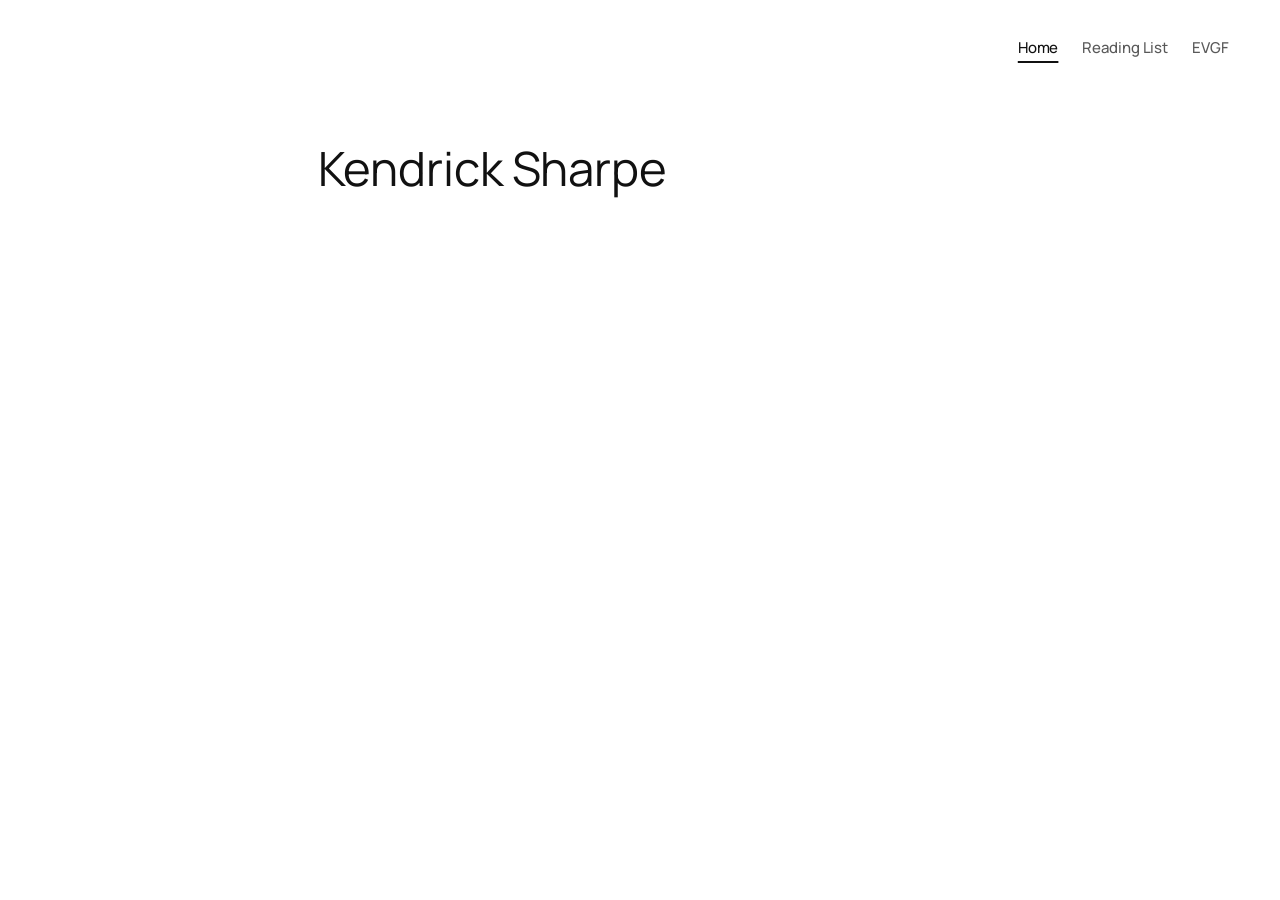
<file: index.html>
<!doctype html>
<html lang="en">
<head>
  <meta charset="utf-8">
  <meta name="viewport" content="width=device-width, initial-scale=1">
  <link rel="canonical" href="https://kendricksharpe.com/">
  <title>Kendrick Sharpe</title>
  <link rel="stylesheet" href="assets/site.css?v=right-nav-1">
  <script defer src="assets/site-nav.js?v=home"></script>
</head>
<body>
  <site-nav></site-nav>
  <main id="content">
    <div class="content">
      <h1>Kendrick Sharpe</h1>
    </div>
  </main>
</body>
</html>
</file>
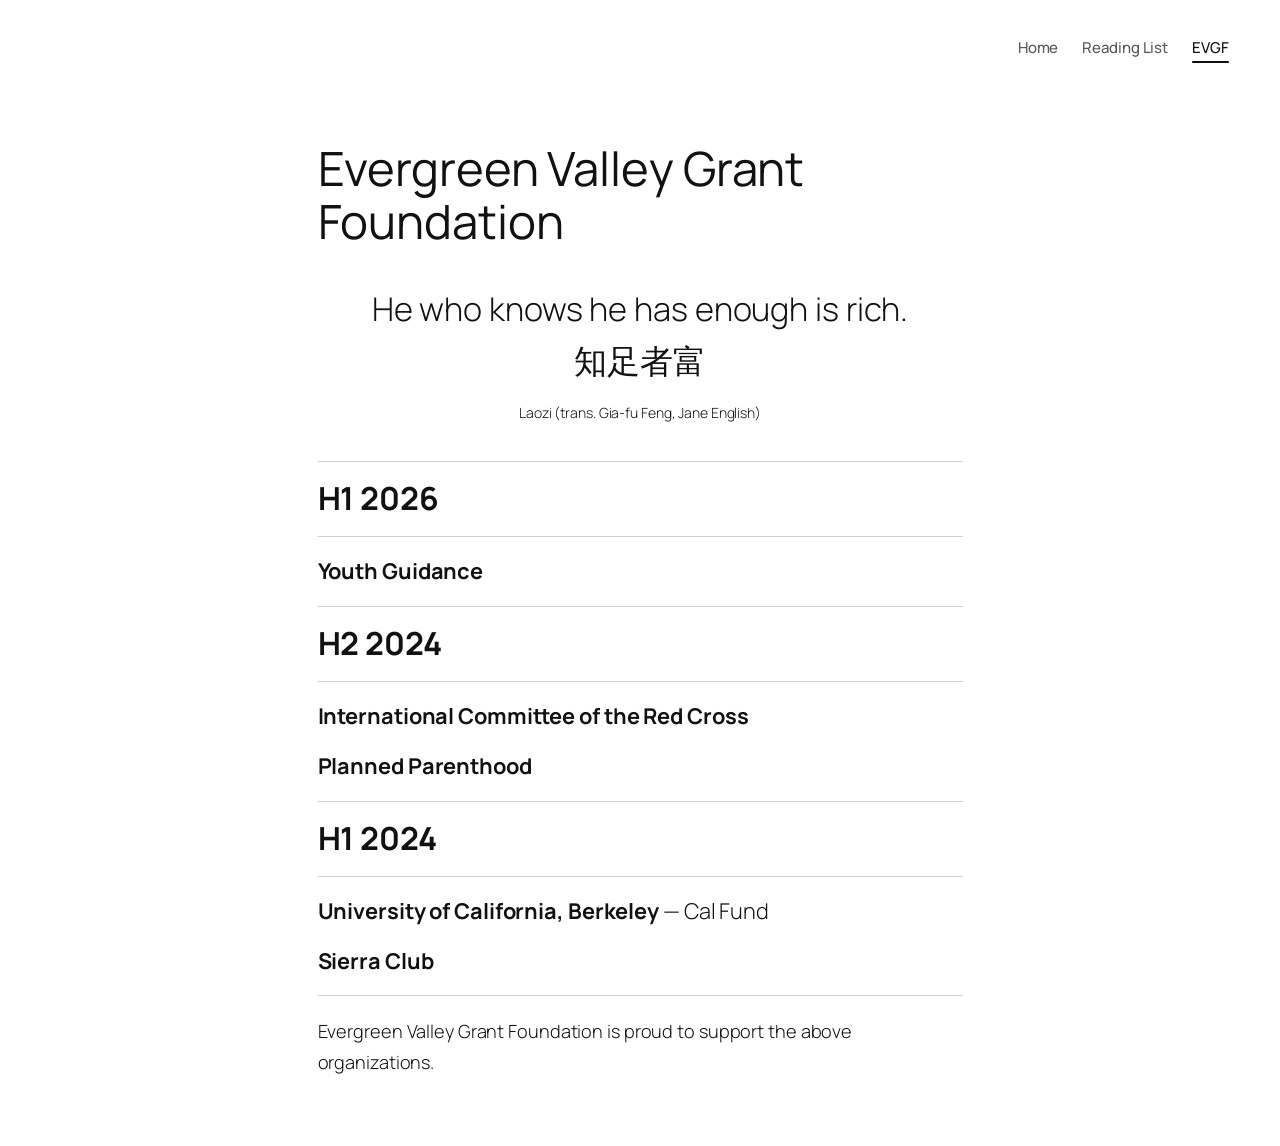
<file: evgf/index.html>
<!doctype html>
<html lang="en">
<head>
  <meta charset="utf-8">
  <meta name="viewport" content="width=device-width, initial-scale=1">
  <link rel="canonical" href="https://kendricksharpe.com/evgf/">
  <title>Evergreen Valley Grant Foundation — Kendrick Sharpe</title>
  <link rel="stylesheet" href="../assets/site.css?v=right-nav-1">
  <script defer src="../assets/site-nav.js?v=home"></script>
</head>
<body>
  <site-nav></site-nav>
  <main id="content">
    <div class="content">
      <h1>Evergreen Valley Grant Foundation</h1>
      <figure class="wp-block-pullquote">
        <blockquote cite="https://www.egreenway.com/taoism/ttclz33.htm">
          <p>He who knows he has enough is rich.<br><span lang="zh-Hant">知足者富</span></p>
          <cite>Laozi (trans. Gia-fu Feng, Jane English)</cite>
        </blockquote>
      </figure>
      <hr>
      <h2><strong>H1 2026</strong></h2>
      <hr>
      <p><strong>Youth Guidance</strong></p>
      <hr>
      <h2><strong>H2 2024</strong></h2>
      <hr>
      <p><strong>International Committee of the Red Cross</strong></p>
      <p><strong>Planned Parenthood</strong></p>
      <hr>
      <h2><strong>H1 2024</strong></h2>
      <hr>
      <p><strong>University of California, Berkeley</strong> — Cal Fund</p>
      <p><strong>Sierra Club</strong></p>
      <hr>
      <footer><small>Evergreen Valley Grant Foundation is proud to support the above organizations.</small></footer>
    </div>
  </main>
</body>
</html>
</file>
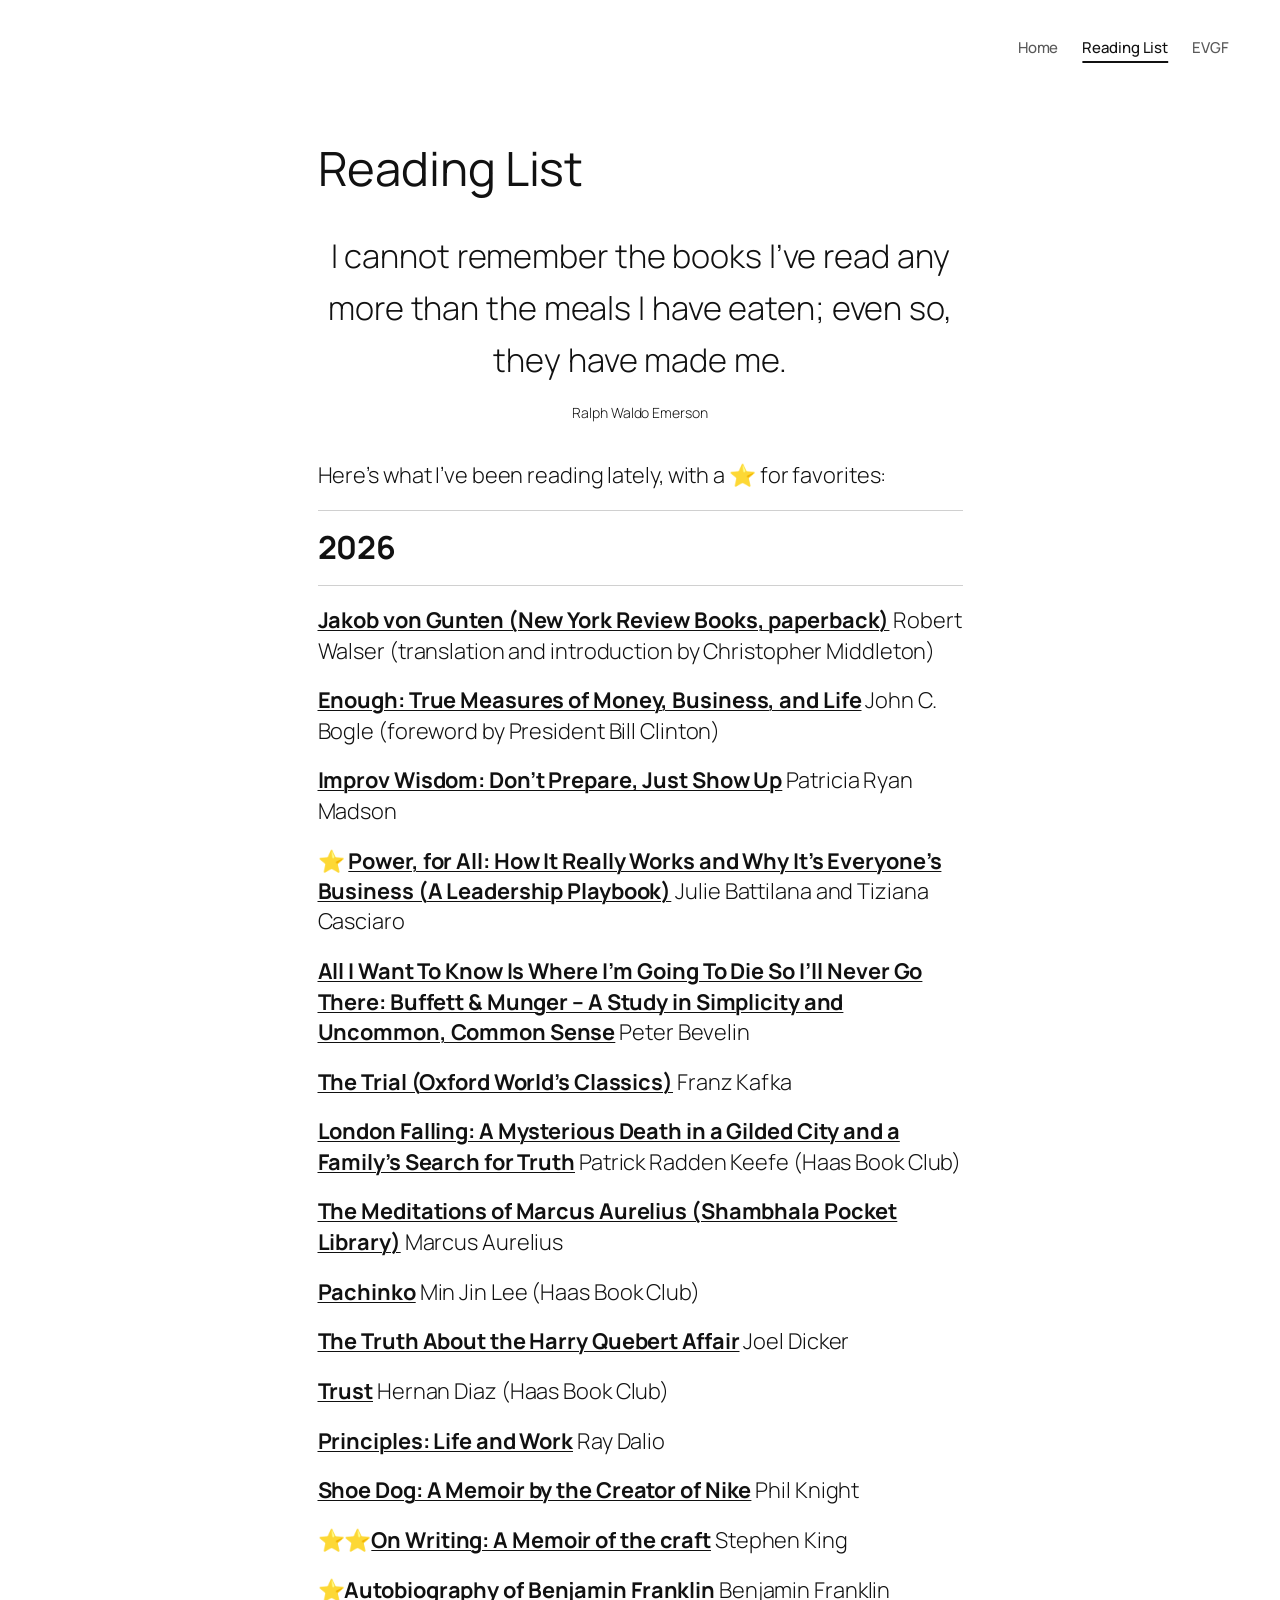
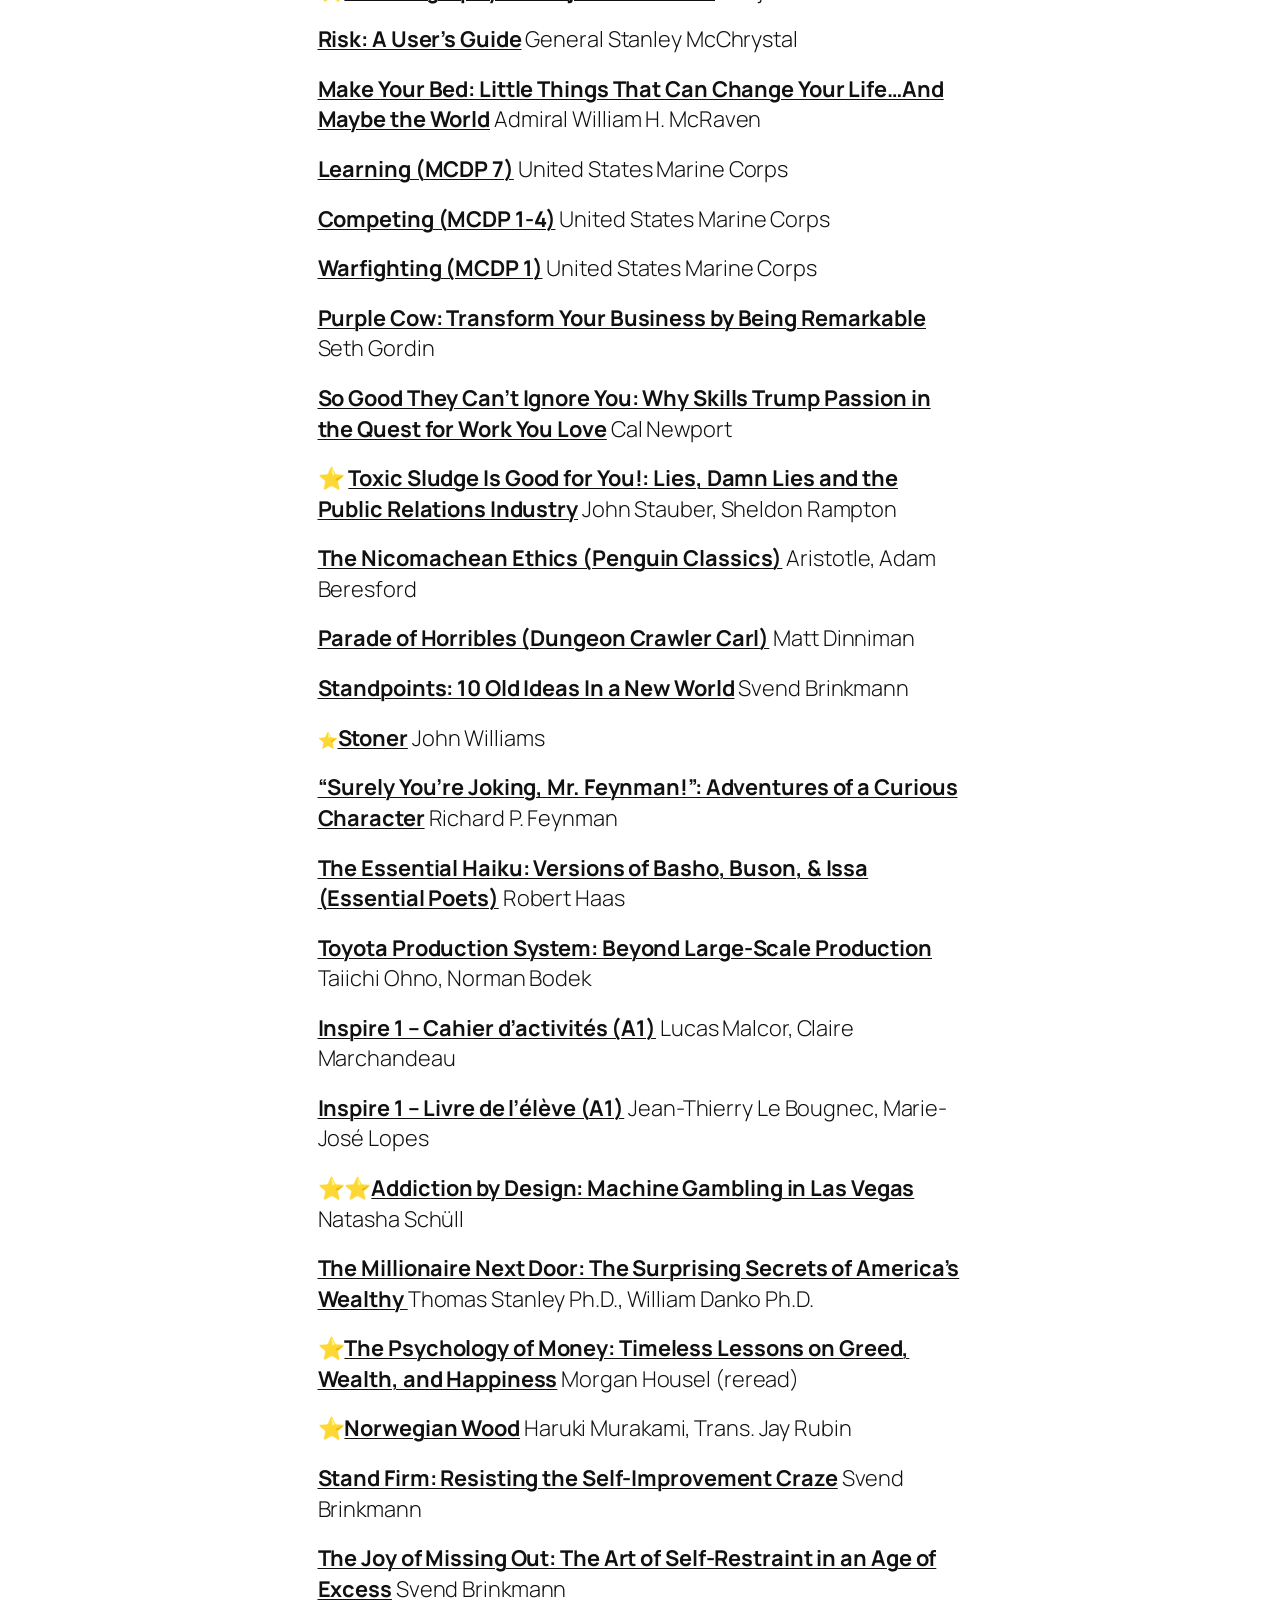
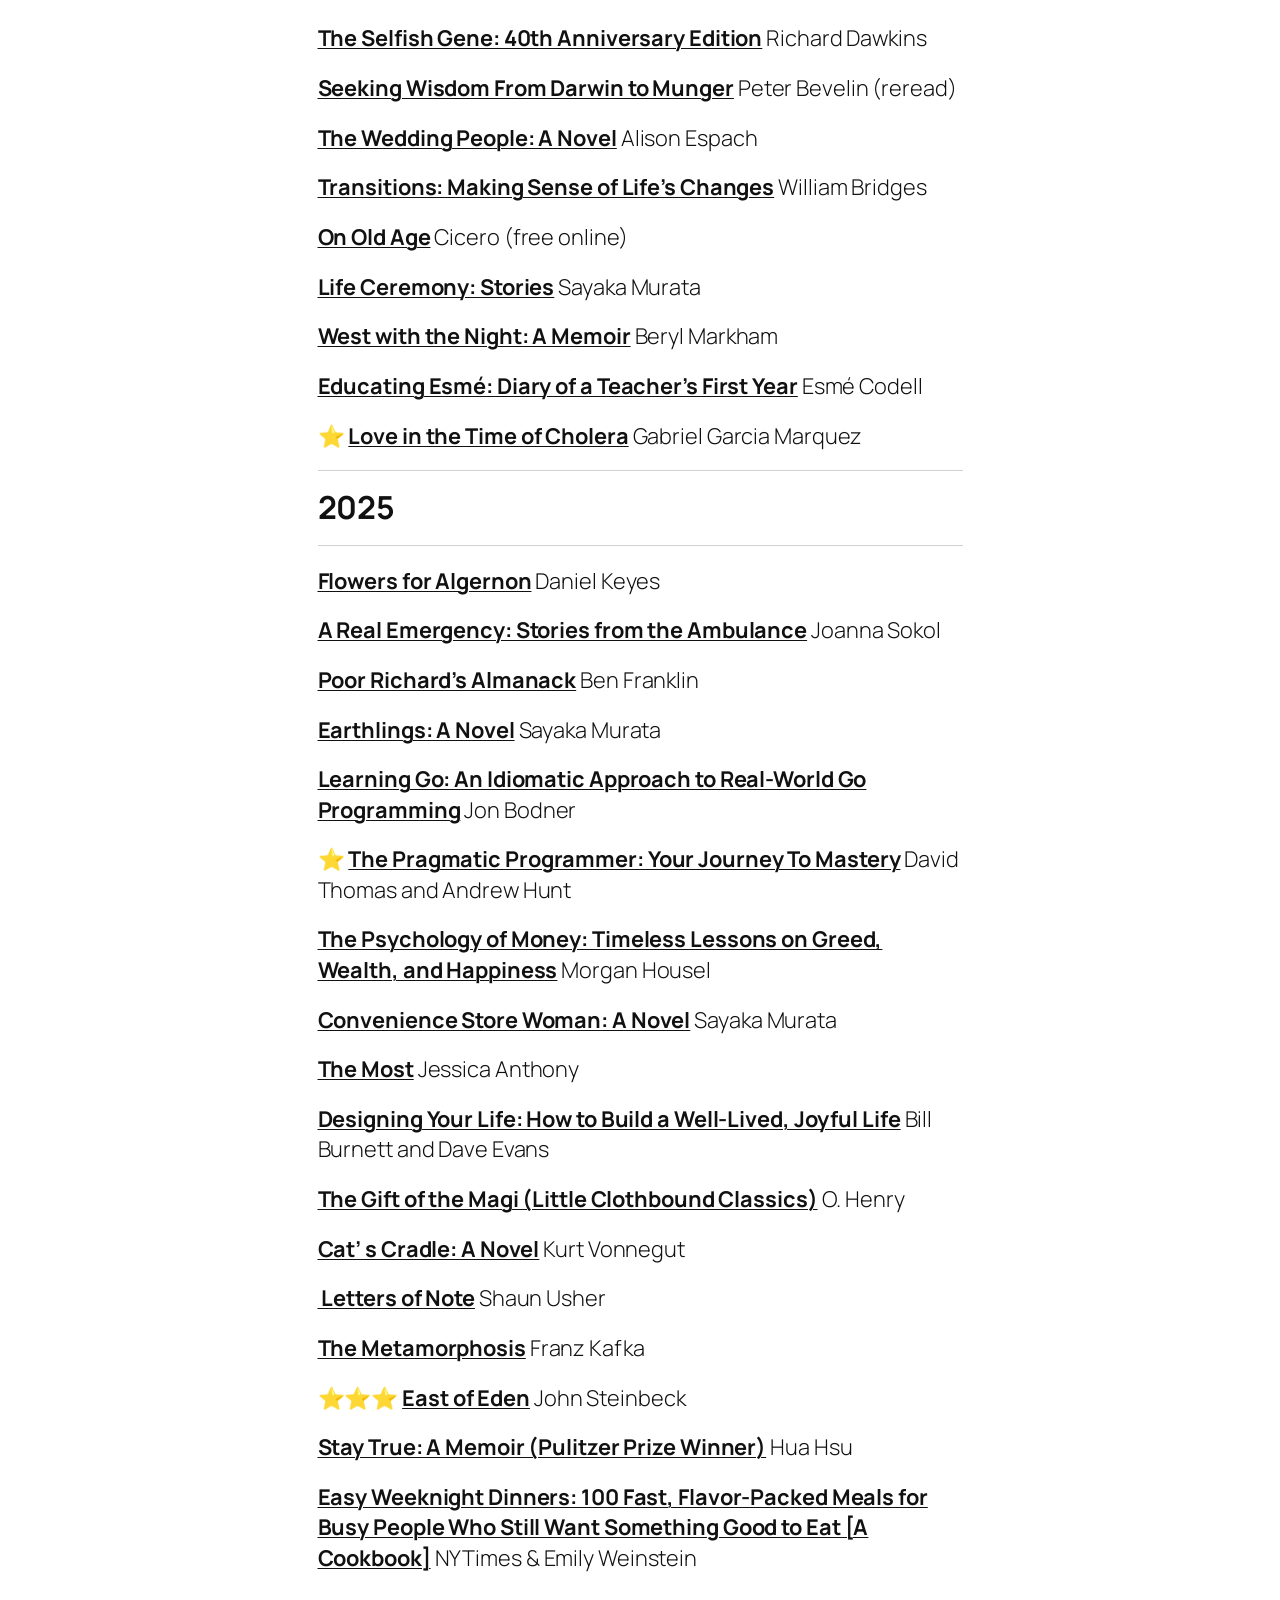
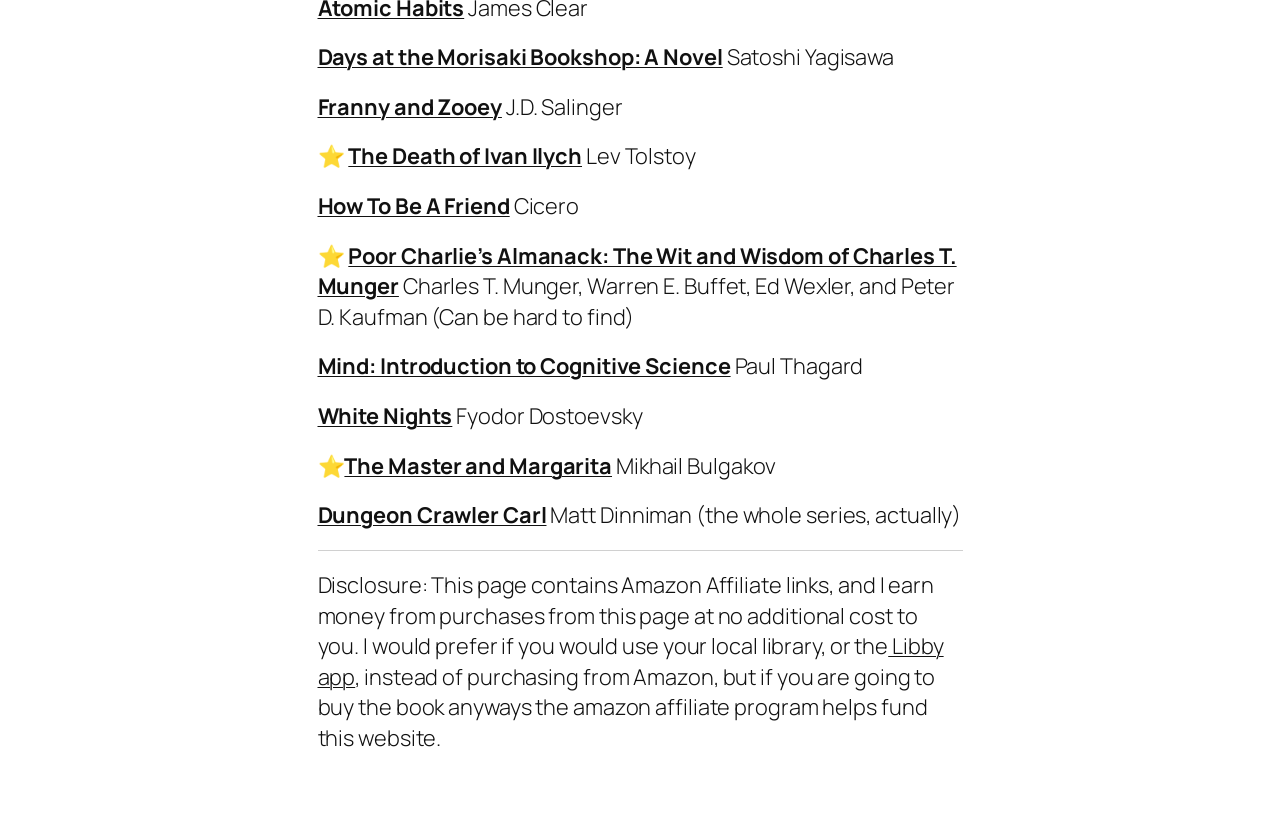
<file: reading-list/index.html>
<!doctype html>
<html lang="en">
<head>
  <meta charset="utf-8">
  <meta name="viewport" content="width=device-width, initial-scale=1">
  <meta name="description" content="Books Kendrick Sharpe has been reading, with favorites marked.">
  <link rel="canonical" href="https://kendricksharpe.com/reading-list/">
  <title>Reading List — Kendrick Sharpe</title>
  <link rel="stylesheet" href="../assets/site.css?v=right-nav-1">
  <script defer src="../assets/site-nav.js?v=home"></script>
</head>
<body>
  <site-nav></site-nav>
  <main id="content">
    <div class="content">
      <h1>Reading List</h1>

<figure class="wp-block-pullquote"><blockquote><p>I cannot remember the books I&#8217;ve read any more than the meals I have eaten; even so, they have made me.</p><cite>Ralph Waldo Emerson</cite></blockquote></figure>



<p class="wp-block-paragraph">Here&#8217;s what I&#8217;ve been reading lately, with a ⭐ for favorites:</p>



<hr class="wp-block-separator has-alpha-channel-opacity"/>



<h2 class="wp-block-heading"><strong>2026</strong></h2>



<hr class="wp-block-separator has-alpha-channel-opacity"/>



<p class="wp-block-paragraph"><strong><a href="https://link.amazon/B0iCrQ7GN">Jakob von Gunten (New York Review Books, paperback)</a></strong> <em>Robert Walser (translation and introduction by Christopher Middleton)</em></p>



<p class="wp-block-paragraph"><strong><a href="https://link.amazon/B0fbWv0Uw">Enough: True Measures of Money, Business, and Life</a></strong> <em>John C. Bogle (foreword by President Bill Clinton)</em></p>



<p class="wp-block-paragraph"><strong><a href="https://link.amazon/B05it5RzF">Improv Wisdom: Don&#8217;t Prepare, Just Show Up</a></strong> <em>Patricia Ryan Madson</em></p>



<p class="wp-block-paragraph">⭐ <strong><a href="https://link.amazon/B0aUR8Ghd">Power, for All: How It Really Works and Why It&#8217;s Everyone&#8217;s Business (A Leadership Playbook)</a></strong> <em>Julie Battilana and Tiziana Casciaro</em></p>



<p class="wp-block-paragraph"><strong><a href="https://link.amazon/B02fTfDzY">All I Want To Know Is Where I&#8217;m Going To Die So I&#8217;ll Never Go There: Buffett &amp; Munger – A Study in Simplicity and Uncommon, Common Sense</a></strong> <em>Peter Bevelin</em></p>



<p class="wp-block-paragraph"><strong><a href="https://link.amazon/B0c2zEiMs">The Trial (Oxford World&#8217;s Classics)</a></strong> <em>Franz Kafka</em></p>



<p class="wp-block-paragraph"><strong><a href="https://link.amazon/B06a3xMAr">London Falling: A Mysterious Death in a Gilded City and a Family&#8217;s Search for Truth</a></strong> <em>Patrick Radden Keefe</em> (Haas Book Club)</p>



<p class="wp-block-paragraph"><strong><a href="https://link.amazon/B0j8UfAdX">The Meditations of Marcus Aurelius (Shambhala Pocket Library)</a></strong> <em>Marcus Aurelius</em></p>



<p class="wp-block-paragraph"><strong><a href="https://amzn.to/4y3279M">Pachinko</a></strong> <em>Min Jin Lee</em> (Haas Book Club)</p>



<p class="wp-block-paragraph"><strong><a href="https://amzn.to/4hYI73i">The Truth About the Harry Quebert Affair</a></strong> <em>Joel Dicker</em></p>



<p class="wp-block-paragraph"><strong><a href="https://amzn.to/3TBHlPL">Trust</a></strong> <em>Hernan Diaz</em> (Haas Book Club)</p>



<p class="wp-block-paragraph"><strong><a href="https://amzn.to/4wJLcs4">Principles: Life and Work</a></strong> <em>Ray Dalio</em></p>



<p class="wp-block-paragraph"><strong><a href="https://amzn.to/44Jezit">Shoe Dog: A Memoir by the Creator of Nike</a></strong> <em>Phil Knight</em></p>



<p class="wp-block-paragraph">⭐⭐<strong><a href="https://amzn.to/4y5Rnbw">On Writing: A Memoir of the craft</a></strong> <em>Stephen King</em></p>



<p class="wp-block-paragraph">⭐<strong><a href="https://www.gutenberg.org/files/20203/20203-h/20203-h.htm">Autobiography of Benjamin Franklin</a></strong> <em>Benjamin Franklin</em></p>



<p class="wp-block-paragraph"><strong><a href="https://amzn.to/4en3VlC">Risk: A User&#8217;s Guide</a></strong> <em>General Stanley McChrystal</em></p>



<p class="wp-block-paragraph"><strong><a href="https://amzn.to/4eDyEfA">Make Your Bed: Little Things That Can Change Your Life&#8230;And Maybe the World</a></strong> <em>Admiral William H. McRaven</em></p>



<p class="wp-block-paragraph"><strong><a href="https://www.marines.mil/Portals/1/Publications/MCDP%207.pdf?ver=2020-03-03-111011-120">Learning (MCDP 7)</a></strong> <em>United States Marine Corps</em></p>



<p class="wp-block-paragraph"><strong><a href="https://www.marines.mil/Portals/1/Publications/MCDP%201-4.pdf?ver=fGwjmqkxGvv0GPe0mPgdqw%3d%3d">Competing (MCDP 1-4)</a></strong> <em>United States Marine Corps</em></p>



<p class="wp-block-paragraph"><strong><a href="https://www.marines.mil/Portals/1/Publications/MCDP%201%20Warfighting.pdf">Warfighting (MCDP 1)</a></strong> <em>United States Marine Corps</em></p>



<p class="wp-block-paragraph"><strong><a href="https://amzn.to/43DrEt7">Purple Cow: Transform Your Business by Being Remarkable</a></strong> <em>Seth Gordin</em></p>



<p class="wp-block-paragraph"><strong><a href="https://amzn.to/4fiqt9u">So Good They Can&#8217;t Ignore You: Why Skills Trump Passion in the Quest for Work You Love</a></strong> <em>Cal Newport</em></p>



<p class="wp-block-paragraph">⭐ <strong><a href="https://amzn.to/3Rw9aYC">Toxic Sludge Is Good for You!: Lies, Damn Lies and the Public Relations Industry</a></strong> <em>John Stauber, Sheldon Rampton</em></p>



<p class="wp-block-paragraph"><strong><a href="https://amzn.to/4nMQ8ZO">The Nicomachean Ethics (Penguin Classics)</a></strong> <em>Aristotle, Adam Beresford</em></p>



<p class="wp-block-paragraph"><strong><a href="https://www.amazon.com/Parade-Horribles-Dungeon-Crawler-Carl/dp/B0FY26HLTD?crid=3E0ZKPXDTSSXJ&amp;dib=eyJ2IjoiMSJ9.[base64].O8d7jPd-xp2zojmQeOG1WxTMJUwMAtg1dt41PxBYjRw&amp;dib_tag=se&amp;keywords=dungeon+crawler+carl+book+8&amp;qid=1779118319&amp;sprefix=dungeon%2Caps%2C221&amp;sr=8-1&amp;linkCode=ll2&amp;tag=ksharpe-20&amp;linkId=de5549d4c267d5aa1ddd7f414b195607&amp;language=en_US&amp;ref_=as_li_ss_tl">Parade of Horribles (Dungeon Crawler Carl)</a></strong> <em>Matt Dinniman</em></p>



<p class="wp-block-paragraph"><strong><a href="https://amzn.to/3PeObsw">Standpoints: 10 Old Ideas In a New World</a></strong> <em>Svend Brinkmann</em></p>



<p class="wp-block-paragraph"><span style="caret-color: rgb(0, 0, 0); color: rgb(0, 0, 0); font-family: -webkit-standard; font-size: medium; letter-spacing: normal; white-space: normal;">⭐</span><strong><a href="https://amzn.to/4nlRHxF">Stoner</a></strong> <em>John Williams</em></p>



<p class="wp-block-paragraph"><strong><a href="https://amzn.to/4cWTe8K">&#8220;Surely You&#8217;re Joking, Mr. Feynman!&#8221;: Adventures of a Curious Character</a></strong> <em>Richard P. Feynman</em></p>



<p class="wp-block-paragraph"><strong><a href="https://amzn.to/4mUBbV6">The Essential Haiku: Versions of Basho, Buson, &amp; Issa (Essential Poets)</a></strong> <em>Robert Haas</em></p>



<p class="wp-block-paragraph"><strong><a href="https://amzn.to/3OQvXgL">Toyota Production System: Beyond Large-Scale Production</a></strong> <em>Taiichi Ohno, Norman Bodek</em></p>



<p class="wp-block-paragraph"><strong><a href="https://amzn.to/4dEBLCz">Inspire 1 &#8211; Cahier d&#8217;activités (A1)</a></strong> <em>Lucas Malcor, Claire Marchandeau</em></p>



<p class="wp-block-paragraph"><strong><a href="https://amzn.to/4wm58BS">Inspire 1 &#8211; Livre de l&#8217;élève (A1)</a></strong> <em>Jean-Thierry Le Bougnec, Marie-José Lopes</em></p>



<p class="wp-block-paragraph">⭐⭐<a href="https://amzn.to/4cnqBkM"><strong>Addiction by Design: Machine Gambling in Las Vegas</strong></a> <em>Natasha Schüll</em></p>



<p class="wp-block-paragraph"><a href="https://amzn.to/4tNWDNZ"><strong>The Millionaire Next Door: The Surprising Secrets of America&#8217;s Wealthy </strong></a><em>Thomas Stanley Ph.D., William Danko Ph.D.</em></p>



<p class="wp-block-paragraph">⭐<a href="https://amzn.to/3UG8Oga"><strong>The Psychology of Money: Timeless Lessons on Greed, Wealth, and Happiness</strong></a> <em>Morgan Housel</em>  (reread)</p>



<p class="wp-block-paragraph">⭐<strong><a href="https://amzn.to/4rOWBoq">Norwegian Wood</a></strong> <em>Haruki Murakami, Trans. Jay Rubin</em></p>



<p class="wp-block-paragraph"><strong><a href="https://amzn.to/4s1Yii0">Stand Firm: Resisting the Self-Improvement Craze</a></strong> <em>Svend Brinkmann</em></p>



<p class="wp-block-paragraph"><strong><a href="https://amzn.to/4s5iDD8">The Joy of Missing Out: The Art of Self-Restraint in an Age of Excess</a> </strong><em>Svend Brinkmann</em></p>



<p class="wp-block-paragraph"><strong><a href="https://amzn.to/4tyRt97">The Selfish Gene: 40th Anniversary Edition</a></strong> <em>Richard Dawkins</em></p>



<p class="wp-block-paragraph"><strong><a href="https://amzn.to/4tbcZAV" data-type="link" data-id="https://a.co/d/ggYqq6O">Seeking Wisdom From Darwin to Munger</a></strong><em> </em><em>Peter Bevelin</em> (reread)</p>



<p class="wp-block-paragraph"><a href="https://amzn.to/4a2HiBZ"><strong>The Wedding People: A Novel</strong></a> <em>Alison Espach</em></p>



<p class="wp-block-paragraph"><a href="https://amzn.to/4qtwjY3"><strong>Transitions: Making Sense of Life&#8217;s Changes</strong></a> <em>William Bridges</em></p>



<p class="wp-block-paragraph"><a href="https://oll.libertyfund.org/titles/cicero-on-old-age-de-senectute"><strong>On Old Age</strong></a> <em>Cicero</em> (free online)</p>



<p class="wp-block-paragraph"><strong><a href="https://amzn.to/3OUc3la">Life Ceremony: Stories</a></strong> <em>Sayaka Murata</em></p>



<p class="wp-block-paragraph"><a href="https://amzn.to/4jDUGQm"><strong>West with the Night: A Memoir</strong></a> <em>Beryl Markham</em></p>



<p class="wp-block-paragraph"><a href="https://amzn.to/3N9SMe5"><strong>Educating Esmé: Diary of a Teacher&#8217;s First Year</strong></a> <em>Esmé Codell</em></p>



<p class="wp-block-paragraph"><strong>⭐ <a href="https://amzn.to/4q9tqvn">Love in the Time of Cholera</a></strong> <em>Gabriel Garcia Marquez</em></p>



<hr class="wp-block-separator has-alpha-channel-opacity"/>



<h2 class="wp-block-heading"><strong>2025</strong></h2>



<hr class="wp-block-separator has-alpha-channel-opacity"/>



<p class="wp-block-paragraph"><a href="https://amzn.to/4pwkOxM"><strong>Flowers for Algernon</strong></a> <em>Daniel Keyes</em></p>



<p class="wp-block-paragraph"><strong><a href="https://amzn.to/4pt0ca2">A Real Emergency: Stories from the Ambulance</a></strong> <em>Joanna Sokol</em></p>



<p class="wp-block-paragraph"><a href="https://amzn.to/4rjIDLu"><strong>Poor Richard&#8217;s Almanack</strong></a> <em>Ben Franklin</em></p>



<p class="wp-block-paragraph"><strong><a href="https://amzn.to/3OXFeUt">Earthlings: A Novel</a></strong> <em>Sayaka Murata</em></p>



<p class="wp-block-paragraph"><a href="https://amzn.to/489gpvz"><strong>Learning Go: An Idiomatic Approach to Real-World Go Programming</strong></a> <em>Jon Bodner</em></p>



<p class="wp-block-paragraph"><strong>⭐ <a href="https://amzn.to/44UVXwI">The Pragmatic Programmer: Your Journey To Mastery</a></strong> <em>David Thomas and Andrew Hunt</em></p>



<p class="wp-block-paragraph"><a href="https://amzn.to/3UG8Oga"><strong>The Psychology of Money: Timeless Lessons on Greed, Wealth, and Happiness</strong></a> <em>Morgan Housel</em></p>



<p class="wp-block-paragraph"><strong><a href="https://amzn.to/4df5MID">Convenience Store Woman: A Novel</a></strong> <em>Sayaka Murata</em></p>



<p class="wp-block-paragraph"><a href="https://amzn.to/4mfy9cC"><strong>The Most</strong></a> <em>Jessica Anthony</em></p>



<p class="wp-block-paragraph"><a href="https://amzn.to/4fpxaoc"><strong>Designing Your Life: How to Build a Well-Lived, Joyful Life</strong></a> <em>Bill Burnett and Dave Evans</em></p>



<p class="wp-block-paragraph"><a href="https://amzn.to/400iFjU"><strong>The Gift of the Magi (Little Clothbound Classics)</strong></a> <em>O. Henry</em></p>



<p class="wp-block-paragraph"><a href="https://amzn.to/4mXWiWq"><strong>Cat&#8217; s Cradle: A Novel</strong></a> <em>Kurt Vonnegut</em></p>



<p class="wp-block-paragraph"><a href="https://amzn.to/3EzOjNQ"><strong>&nbsp;Letters of Note</strong></a> <em>Shaun Usher</em></p>



<p class="wp-block-paragraph"><a href="https://amzn.to/3EAKqbq"><strong>The Metamorphosis</strong></a>  <em>Franz Kafka</em></p>



<p class="wp-block-paragraph">⭐⭐<strong>⭐ <a href="https://amzn.to/4kCRUuO">East of Eden</a></strong> <em>John Steinbeck</em></p>



<p class="wp-block-paragraph"><a href="https://amzn.to/4hpTAFc"><strong>Stay True: A Memoir (Pulitzer Prize Winner)</strong></a> <em>Hua Hsu</em></p>



<p class="wp-block-paragraph"><a href="https://amzn.to/4iUuP4Y"><strong>Easy Weeknight Dinners: 100 Fast, Flavor-Packed Meals for Busy People Who Still Want Something Good to Eat [A Cookbook]</strong></a> <em>NYTimes &amp; Emily Weinstein</em></p>



<p class="wp-block-paragraph"><a href="https://amzn.to/4kx3gR2"><strong>Atomic Habits</strong></a> <em>James Clear</em></p>



<p class="wp-block-paragraph"><a href="https://amzn.to/41vQsBI"><strong>Days at the Morisaki Bookshop: A Novel</strong></a><em> Satoshi Yagisawa</em></p>



<p class="wp-block-paragraph"><a href="https://amzn.to/3Rc4FPl"><strong>Franny and Zooey</strong></a><em> J.D. Salinger</em></p>



<p class="wp-block-paragraph"><strong>⭐ <a href="https://amzn.to/41to6bf">The Death of Ivan Ilych</a></strong><em> Lev Tolstoy</em></p>



<p class="wp-block-paragraph"><a href="https://amzn.to/4iSOVN1"><strong>How To Be A Friend</strong></a><em> Cicero</em></p>



<p class="wp-block-paragraph"><strong>⭐ <a href="https://amzn.to/4ky4DPu">Poor Charlie&#8217;s Almanack: The Wit and Wisdom of Charles T. Munger</a></strong><em> Charles T. Munger, Warren E. Buffet, Ed Wexler, and Peter D. Kaufman</em> (Can be hard to find)</p>



<p class="wp-block-paragraph"><strong><a href="https://amzn.to/4iOdPNM">Mind: Introduction to Cognitive Science</a></strong><em> Paul Thagard</em></p>



<p class="wp-block-paragraph"><a href="https://amzn.to/4hFIg7Q"><strong>White Nights</strong></a><em> Fyodor Dostoevsky</em></p>



<p class="wp-block-paragraph"><strong>⭐<a href="https://amzn.to/3FxjkCg">The Master and Margarita</a></strong> <em>Mikhail Bulgakov</em></p>



<p class="wp-block-paragraph"><strong> <a href="https://amzn.to/4kKnG9p">Dungeon Crawler Carl</a></strong> <em>Matt Dinniman</em> (the whole series, actually)</p>



<hr class="wp-block-separator has-alpha-channel-opacity"/>



<p class="is-style-text-annotation is-style-text-annotation--1 wp-block-paragraph">Disclosure: This page contains Amazon Affiliate links, and I earn money from purchases from this page at no additional cost to you. I would prefer if you would use your local library, or the<a href="https://libbyapp.com/shelf"> Libby app</a>, instead of purchasing from Amazon, but if you are going to buy the book anyways the amazon affiliate program helps fund this website.</p>

    </div>
  </main>
</body>
</html>
</file>
<file: assets/site.css>
@font-face {
  font-family: Manrope;
  src: url("./manrope.woff2") format("woff2");
  font-style: normal;
  font-weight: 200 800;
  font-display: swap;
}

:root {
  color-scheme: light;
  font-family: Manrope, system-ui, sans-serif;
  color: #111;
  background: #fff;
  font-synthesis: none;
}

* { box-sizing: border-box; }
html { scroll-behavior: smooth; }
body {
  margin: 0;
  font-size: clamp(1.125rem, 1.125rem + ((1vw - .2rem) * .392), 1.375rem);
  font-weight: 300;
  letter-spacing: -.1px;
  line-height: 1.4;
}

a { color: inherit; text-decoration-thickness: 1px; text-underline-offset: .1em; }
a:hover { text-decoration: none; }
a:focus-visible { outline: 2px solid currentColor; outline-offset: 4px; }
.site-tabs {
  display: flex;
  align-items: center;
  justify-content: flex-end;
  gap: 1.5rem;
  padding: clamp(12px, 2vw, 28px) clamp(24px, 4vw, 64px) 0;
  font-size: .9375rem;
  font-weight: 500;
}
.site-tabs a {
  display: inline-flex;
  align-items: center;
  min-height: 44px;
  color: #595959;
  text-decoration: none;
}
.site-tabs a:hover, .site-tabs a[aria-current="page"] {
  color: #111;
  text-decoration: underline;
  text-decoration-thickness: 2px;
  text-underline-offset: .5em;
}
main { padding: clamp(32px, 6vw, 72px) clamp(30px, 5vw, 50px) 70px; }
.content { max-width: 645px; margin-inline: auto; }
.content > * { margin-block: 0 1.2rem; }
.content > :last-child { margin-bottom: 0; }
h1, h2 { font-weight: 400; letter-spacing: -.1px; line-height: 1.125; }
h1 { font-size: clamp(2.15rem, 2.15rem + ((1vw - .2rem) * 1.333), 3rem); }
h2 { font-size: clamp(1.75rem, 1.75rem + ((1vw - .2rem) * .392), 2rem); }
p { overflow-wrap: break-word; }
hr { border: 0; border-bottom: 1px solid #d0d0d0; margin-block: 1.2rem; }
em { font-style: italic; }
.wp-block-pullquote { margin-inline: 0; padding: 1rem 0; text-align: center; }
.wp-block-pullquote blockquote { margin: 0; }
.wp-block-pullquote p { font-size: 1.5em; line-height: 1.6; margin: 0 0 .5rem; }
.wp-block-pullquote cite { font-size: .875rem; font-style: normal; }
</file>
